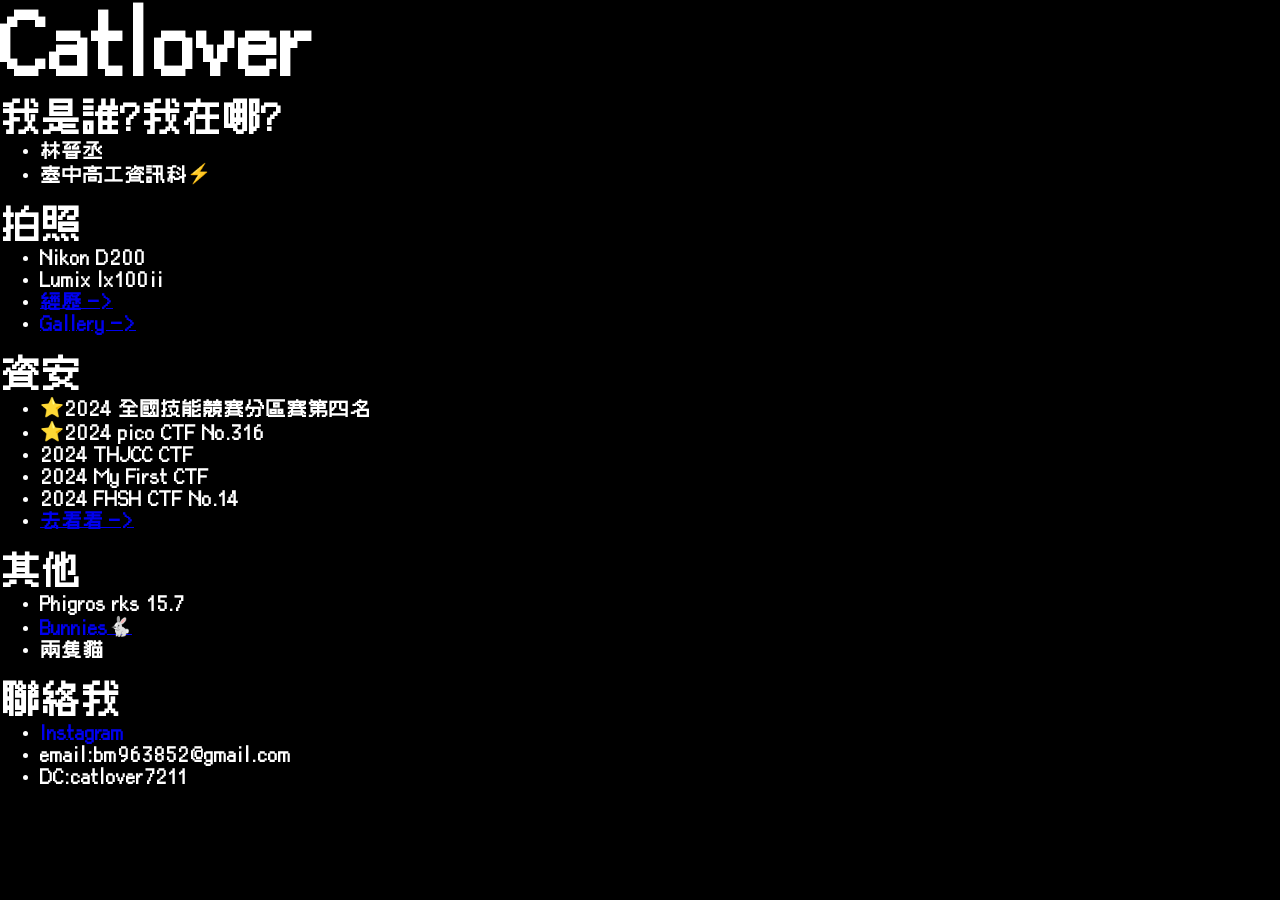
<file: index.html>
<!DOCTYPE html>
<html lang="zh-tw">
<head>
    <link rel="preconnect" href="https://fonts.googleapis.com">
    <link rel="preconnect" href="https://fonts.gstatic.com" crossorigin>
    <link href="https://fonts.googleapis.com/css2?family=Cactus+Classical+Serif&family=Noto+Serif+TC:wght@200..900&display=swap" rel="stylesheet">
    
    <meta charset="UTF-8">
    <meta name="viewport" content="width=device-width, initial-scale=1.0">
    <title>Cat</title>
    <link rel="stylesheet" href="styles.css">
    <link rel="icon" href="photo/icon.png" type="image/x-icon">
</head>
<body>

    <h1>Catlover</h1>
    <h2>我是誰?我在哪?</h2>
    <ul>
        <li>林晉丞</li>
        <li>臺中高工資訊科⚡</li>
    </ul>
    <br>
    <h2>拍照</h2>
    <ul>
        <li>Nikon D200</li>
        <li>Lumix lx100ii</li>
        <li><a href="expphoto.html">經歷 -></a></li>
        <li><a href="photo.html">Gallery -></a></li>
    </ul>
    <br>
    <h2>資安</h2>
    <ul>
        <li>⭐2024 全國技能競賽分區賽第四名</li>
        <li>⭐2024 pico CTF No.316</li>
        <li>2024 THJCC CTF</li>
        <li>2024 My First CTF</li>
        <li>2024 FHSH CTF No.14</li>
        <li><a href="cyber.html">去看看 -></a></li>
    </ul>
    <br>
    <h2>其他</h2>
    <ul>
        <li>Phigros rks 15.7</li>
        <li><a href="bunnies.html">Bunnies🐇</a></li>
        <li>兩隻貓</li>
    </ul>
    <br>
    <h2>聯絡我</h2>
    <ul>
        <li><a href="https://www.instagram.com/e__catt/" target="_blank">Instagram</a></li>
        <li>email:bm963852@gmail.com</li>
        <li>DC:catlover7211</li>
        
    </ul>
</body>
</file>
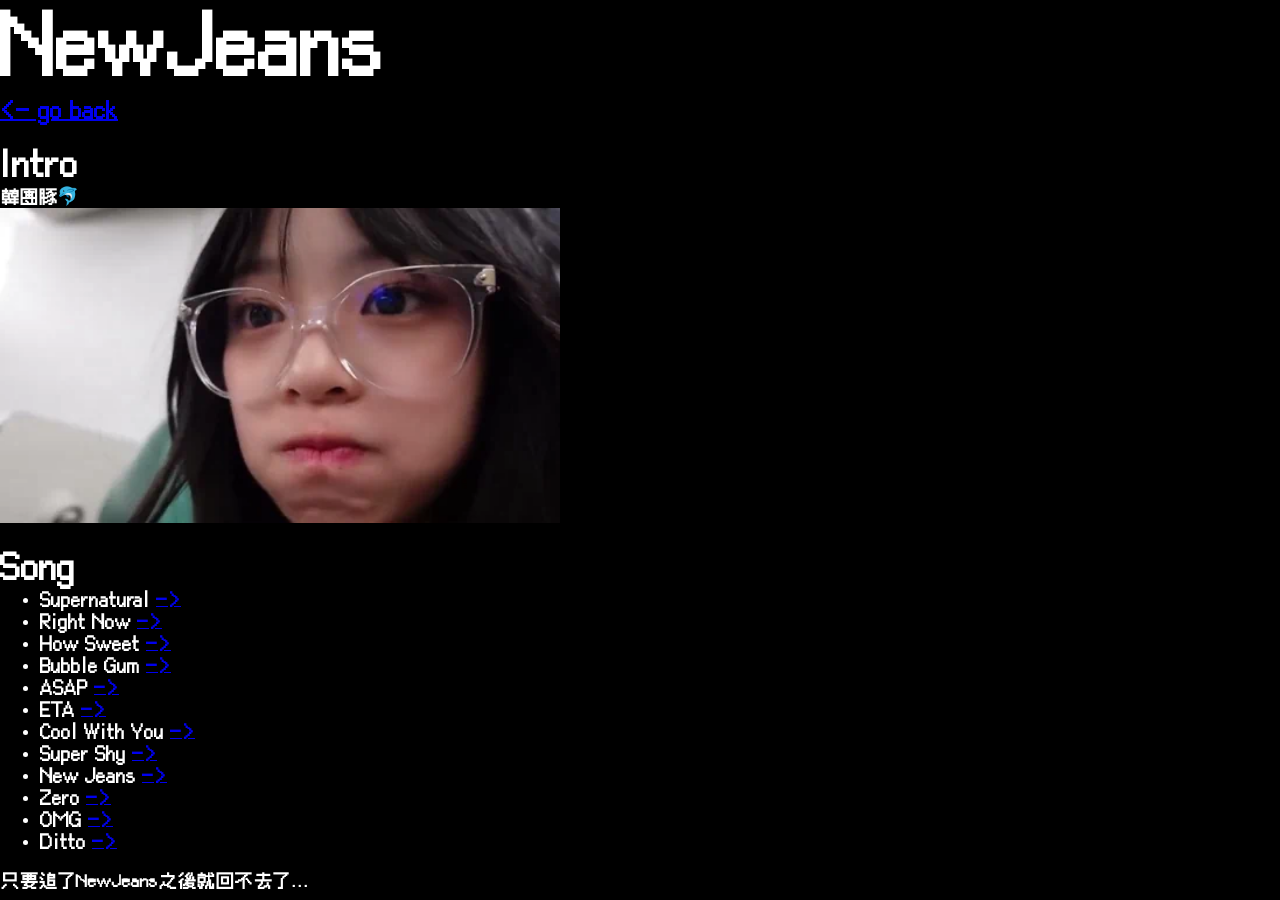
<file: bunnies.html>
<!DOCTYPE html>
<html lang="zh-tw">
<head>
    <link rel="preconnect" href="https://fonts.googleapis.com">
    <link rel="preconnect" href="https://fonts.gstatic.com" crossorigin>
    <link href="https://fonts.googleapis.com/css2?family=Cactus+Classical+Serif&family=Noto+Serif+TC:wght@200..900&display=swap" rel="stylesheet">
    
    <meta charset="UTF-8">
    <meta name="viewport" content="width=device-width, initial-scale=1.0">
    <title>NewJeans</title>
    <link rel="stylesheet" href="styles.css">
    <link rel="icon" href="photo/Supernatural.png" type="image/x-icon">
</head>
<body>
    <h1>NewJeans</h1>
    <h3><a href="index.html"><- go back</a></h3>
    <br>
    <h2>Intro</h2>
    <p>韓團豚🐬</p>
    <img  width="560" height="315" src="photo/NewJeans/herin.gif" >
    <br>
    <br>
    <h2>Song</h2>
    <ul>
        <li>Supernatural <a href="https://youtu.be/ZncbtRo7RXs?si=Zlq_20QD9_D_mWth">-></a></li>
        <li>Right Now <a href="https://youtu.be/m6pTbEz4w3o?si=bthu11djOvxIzcfC">-></a></li>
        <li>How Sweet <a href="https://youtu.be/Q3K0TOvTOno?si=RYsVY6vBo5yOLg-K">-></a></li>
        <li>Bubble Gum <a href="https://youtu.be/ft70sAYrFyY?si=5GgjACFDj7IBBACV">-></a></li>
        <li>ASAP <a href="https://youtu.be/dJdqn5v4Dkw?si=P9RyRkA-xVIb0JAt">-></a></li>
        <li>ETA <a href="https://youtu.be/jOTfBlKSQYY?si=UyCU2jbwrAD40kcC">-></a></li>
        <li>Cool With You <a href="https://youtu.be/kKsivrgoyDw?si=7NFh09QQp5YELLMf">-></a></li>
        <li>Super Shy <a href="https://youtu.be/ArmDp-zijuc?si=_8o91-ZxhWMjrWCi">-></a></li>
        <li>New Jeans <a href="https://youtu.be/kcelgrGY1h8?si=G3CiP4PEg8Bnmogk">-></a></li>
        <li>Zero <a href="https://youtu.be/XIOoqJyx8E4?si=q9Xyxixtj3Y6G0vo">-></a></li>
        <li>OMG <a href="https://youtu.be/sVTy_wmn5SU?si=stmy5FLpbmggE_dF">-></a></li>
        <li>Ditto <a href="https://youtu.be/Km71Rr9K-Bw?si=7xWVkHCgB1Yjkm7r">-></a></li>

    </ul>
    <br>
    <p>只要追了NewJeans之後就回不去了...</p>
    
    
</body>
</file>
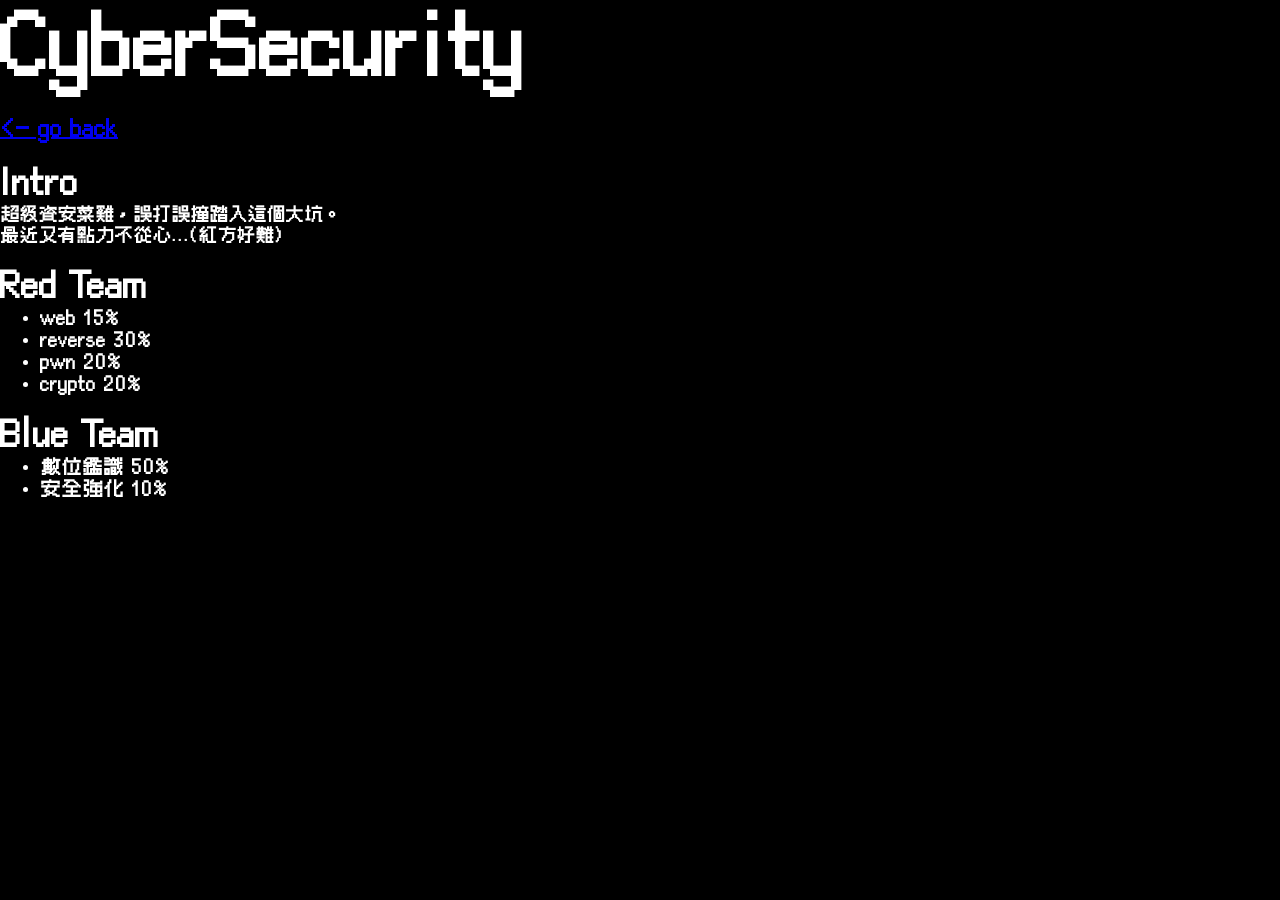
<file: cyber.html>
<!DOCTYPE html>
<html lang="zh-tw">
<head>
    <link rel="preconnect" href="https://fonts.googleapis.com">
    <link rel="preconnect" href="https://fonts.gstatic.com" crossorigin>
    <link href="https://fonts.googleapis.com/css2?family=Cactus+Classical+Serif&family=Noto+Serif+TC:wght@200..900&display=swap" rel="stylesheet">
    
    <meta charset="UTF-8">
    <meta name="viewport" content="width=device-width, initial-scale=1.0">
    <title>Cat</title>
    <link rel="stylesheet" href="styles.css">
    <link rel="icon" href="photo/icon.png" type="image/x-icon">
</head>
<body>
    <h1>CyberSecurity</h1>
    <br>
    <h3><a href="index.html"><- go back</a></h3>
    <br>
    <h2>Intro</h2>
    <p>超級資安菜雞，誤打誤撞踏入這個大坑。</p>
    <p>最近又有點力不從心...(紅方好難)</p>
    <br>
    <h2>Red Team</h2>
    <ul>
        <li>web 15%</li>
        <li>reverse 30%</li>
        <li>pwn 20%</li>
        <li>crypto 20%</li>
    </ul>
    <br>
    <h2>Blue Team</h2>
    <ul>
        <li>數位鑑識 50%</li>
        <li>安全強化 10%</li>
    </ul>
</body>
</file>
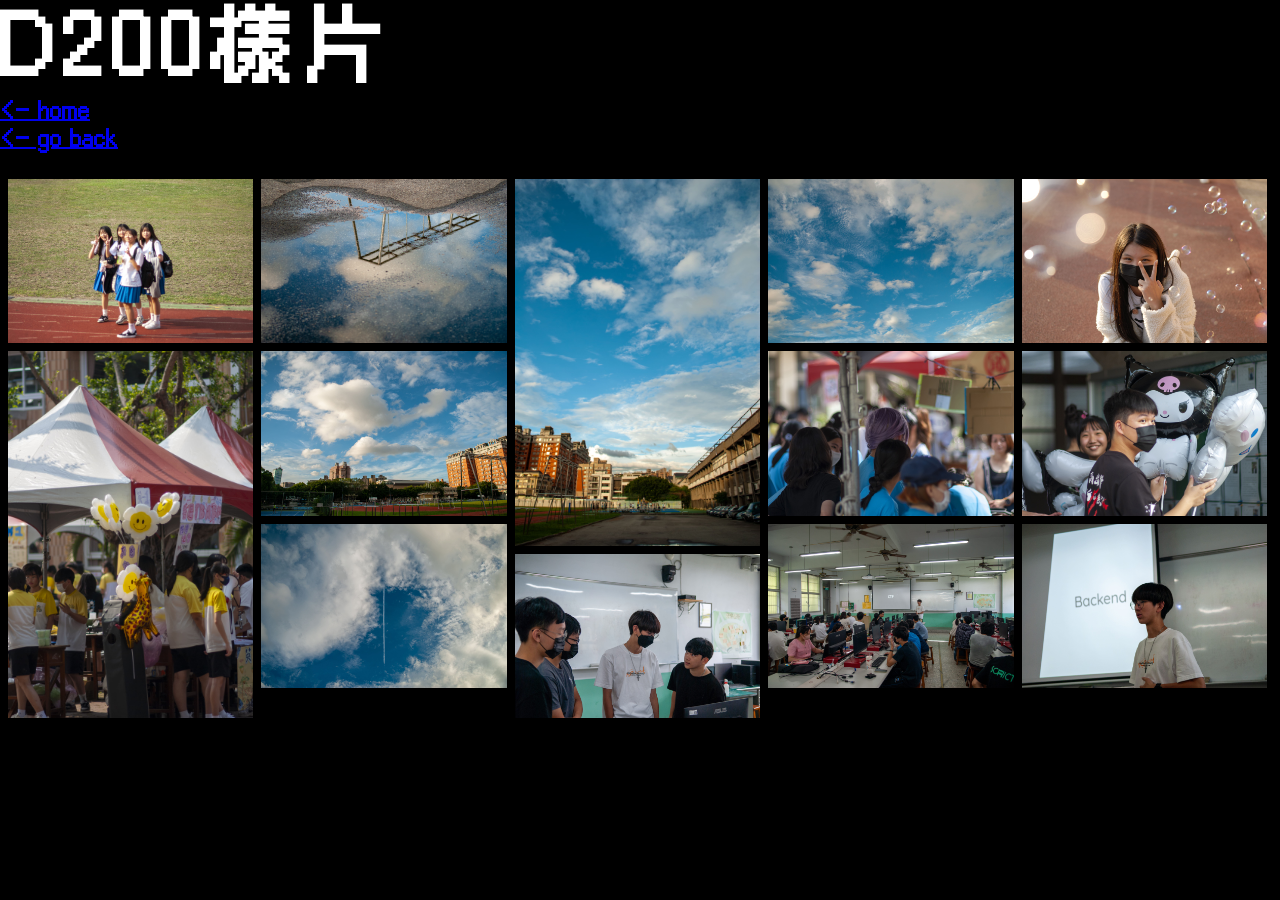
<file: D200.html>
<!DOCTYPE html>
<html lang="zh-tw">
<head>
    <link rel="preconnect" href="https://fonts.googleapis.com">
    <link rel="preconnect" href="https://fonts.gstatic.com" crossorigin>
    <link href="https://fonts.googleapis.com/css2?family=Cactus+Classical+Serif&family=Noto+Serif+TC:wght@200..900&display=swap" rel="stylesheet">
    
    <meta charset="UTF-8">
    <meta name="viewport" content="width=device-width, initial-scale=1.0">
    <title>Cat</title>
    <link rel="stylesheet" href="styles.css">
    <link rel="icon" href="photo/icon.png" type="image/x-icon">
</head>
<body>
    <h1>D200樣片</h1>
    <h3><a href="index.html"><- home</a></h3>
    <h3><a href="expphoto.html"><- go back</a></h3>
    
    <br>
    <div class="row">
        <div class="column">
            <img src="photo/D200/DSC_0007.jpg">
            <img src="photo/D200/DSC_0102.jpg">
        </div>

        <div class="column">
            <img src="photo/D200/DSC0072.jpg">
            <img src="photo/D200/DSC0074.jpg">
            <img src="photo/D200/DSC0077.jpg">
            
        </div>

        <div class="column">
            <img src="photo/D200/DSC0080.jpg">
            <img src="photo/D200/DSC0023.jpg">
            
        </div>

        <div class="column">
            <img src="photo/D200/DSC0084.jpg">
            <img src="photo/D200/DSC_0115.jpg">
            <img src="photo/D200/DSC0037.jpg">
            
            
        </div>

        <div class="column">
            <img src="photo/D200/DSC0368.jpg">
            <img src="photo/D200/DSC_0137.jpg">
            <img src="photo/D200/DSC0064.jpg">
            
        </div>
    </div>
</body>
</file>
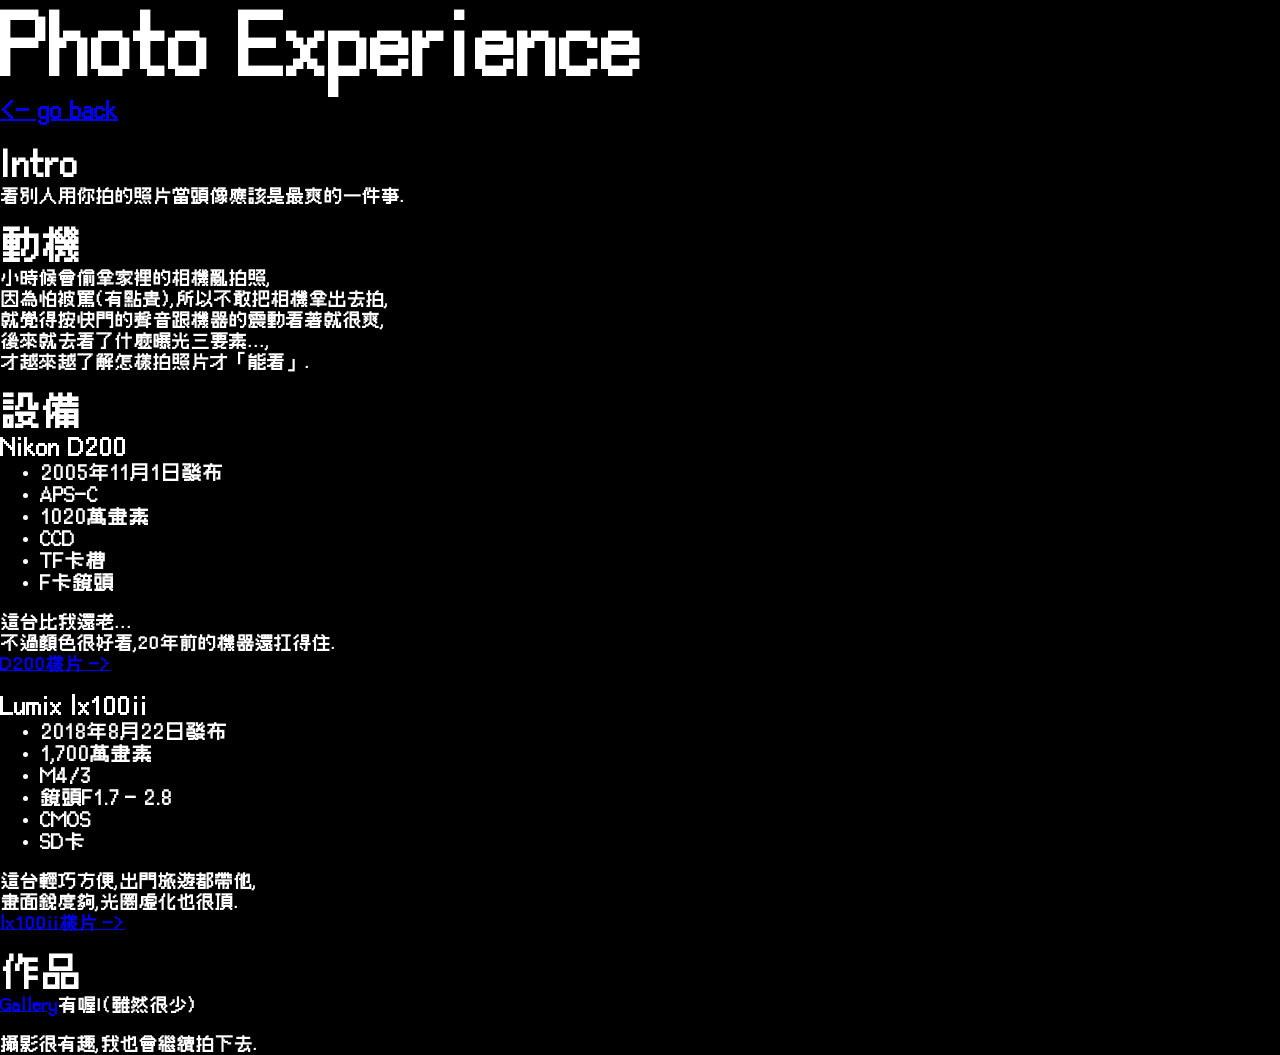
<file: expphoto.html>
<!DOCTYPE html>
<html lang="zh-tw">
<head>
    <link rel="preconnect" href="https://fonts.googleapis.com">
    <link rel="preconnect" href="https://fonts.gstatic.com" crossorigin>
    <link href="https://fonts.googleapis.com/css2?family=Cactus+Classical+Serif&family=Noto+Serif+TC:wght@200..900&display=swap" rel="stylesheet">
    
    <meta charset="UTF-8">
    <meta name="viewport" content="width=device-width, initial-scale=1.0">
    <title>Cat</title>
    <link rel="stylesheet" href="styles.css">
    <link rel="icon" href="photo/icon.png" type="image/x-icon">
</head>
<body>
    <h1>Photo Experience</h1>
    <h3><a href="index.html"><- go back</a></h3>
    <br>
    <h2>Intro</h2>
    <p>看別人用你拍的照片當頭像應該是最爽的一件事.</p>
    <br>
    <h2>動機</h2>
    <p>小時候會偷拿家裡的相機亂拍照,</p>
    <p>因為怕被罵(有點貴),所以不敢把相機拿出去拍,</p>
    <p>就覺得按快門的聲音跟機器的震動看著就很爽,</p>
    <p>後來就去看了什麼曝光三要素...,</p>
    <p>才越來越了解怎樣拍照片才「能看」.</p>
    <br>
    <h2>設備</h2>
    <h3>Nikon D200</h3>
    <ul>
        <li>2005年11月1日發布</li>
        <li>APS-C</li>
        <li>1020萬畫素</li>
        <li>CCD</li>
        <li>TF卡槽</li>
        <li>F卡鏡頭</li>
    </ul>
    <br>
    <p>這台比我還老...</p>
    <p>不過顏色很好看,20年前的機器還扛得住.</p>
    <p><a href="D200.html">D200樣片 -></a></p>
    <br>
    <h3>Lumix lx100ii</h3>
    <ul>
        <li>2018年8月22日發布</li>
        <li>1,700萬畫素</li>
        <li>M4/3</li>
        <li>鏡頭F1.7 - 2.8</li>
        <li>CMOS</li>
        <li>SD卡</li>
    </ul>
    <br>
    <p>這台輕巧方便,出門旅遊都帶他,</p>
    <p>畫面銳度夠,光圈虛化也很頂.</p>
    <p><a href="lx100ii.html">lx100ii樣片 -></a></p>
    <br>
    <h2>作品</h2>
    <p><a href="photo.html">Gallery</a>有喔!(雖然很少)</p>
    <br>
    <p>攝影很有趣,我也會繼續拍下去.</p>


</body>
</file>
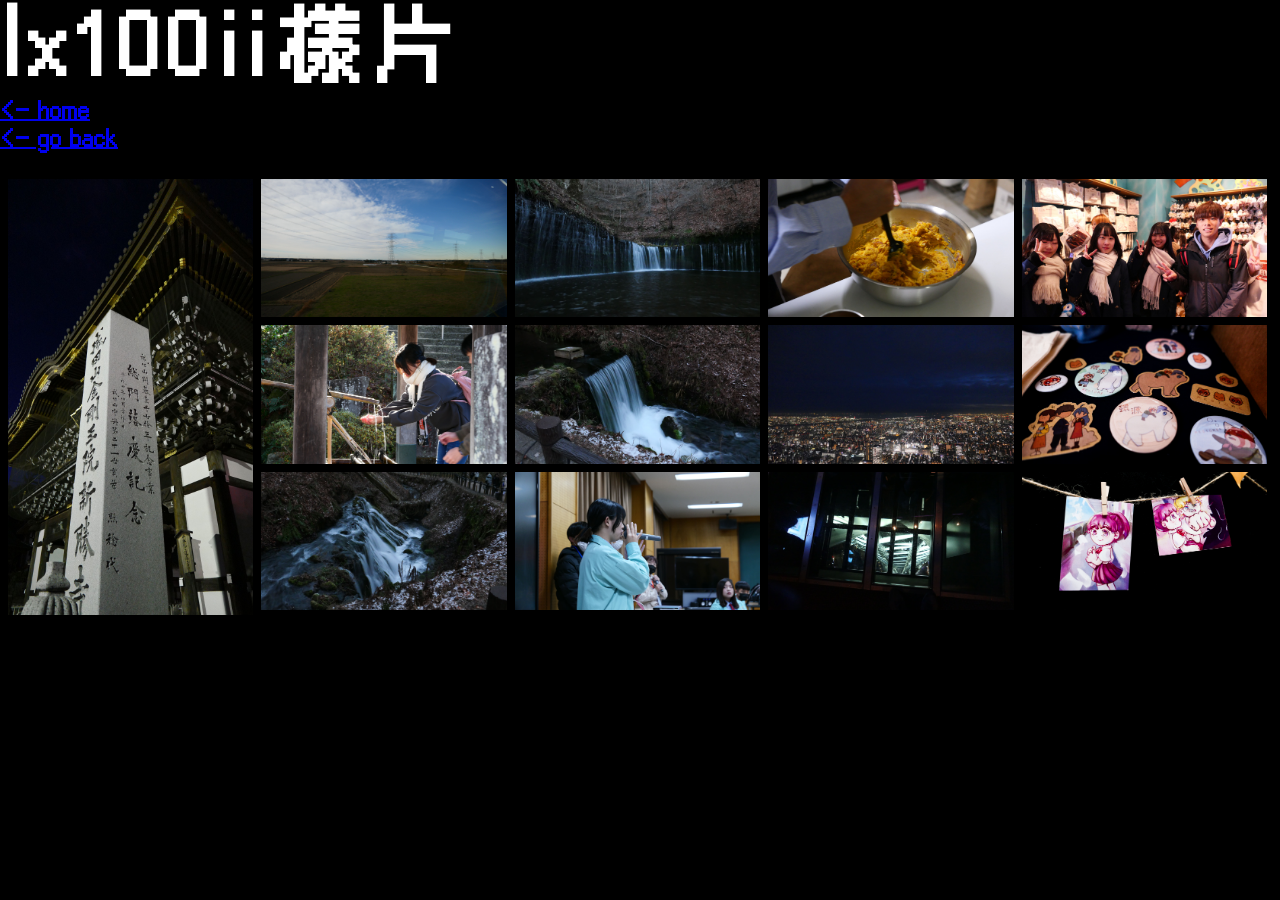
<file: lx100ii.html>
<!DOCTYPE html>
<html lang="zh-tw">
<head>
    <link rel="preconnect" href="https://fonts.googleapis.com">
    <link rel="preconnect" href="https://fonts.gstatic.com" crossorigin>
    <link href="https://fonts.googleapis.com/css2?family=Cactus+Classical+Serif&family=Noto+Serif+TC:wght@200..900&display=swap" rel="stylesheet">
    
    <meta charset="UTF-8">
    <meta name="viewport" content="width=device-width, initial-scale=1.0">
    <title>Cat</title>
    <link rel="stylesheet" href="styles.css">
    <link rel="icon" href="photo/icon.png" type="image/x-icon">
</head>
<body>
    <h1>lx100ii樣片</h1>
    <h3><a href="index.html"><- home</a></h3>
    <h3><a href="expphoto.html"><- go back</a></h3>
    <br>
    <div class="row">
        <div class="column">
            <!-- <img src="photo/lx100ii/P1002236.JPG">
            <img src="photo/lx100ii/P1002256.JPG"> -->
            <img src="photo/lx100ii/P1002265.JPG">
        </div>

        <div class="column">
            <img src="photo/lx100ii/P1002285.JPG">
            <img src="photo/lx100ii/P1002387.JPG">
            <img src="photo/lx100ii/P1002497.JPG">
            
        </div>

        <div class="column">
            <img src="photo/lx100ii/P1002500.JPG">
            <img src="photo/lx100ii/P1002508.JPG">
            <img src="photo/lx100ii/P1002543.JPG">
            
        </div>

        <div class="column">
            <img src="photo/lx100ii/P1002599.JPG">
            <img src="photo/lx100ii/P1002799.JPG">
            <img src="photo/lx100ii/P1002819.JPG">
            
            
        </div>

        <div class="column">
            <img src="photo/lx100ii/P1002842.JPG">
            <img src="photo/lx100ii/P1013249.jpg">
            <img src="photo/lx100ii/P1013309.jpg">
            
        </div>
    </div>
</body>
</file>
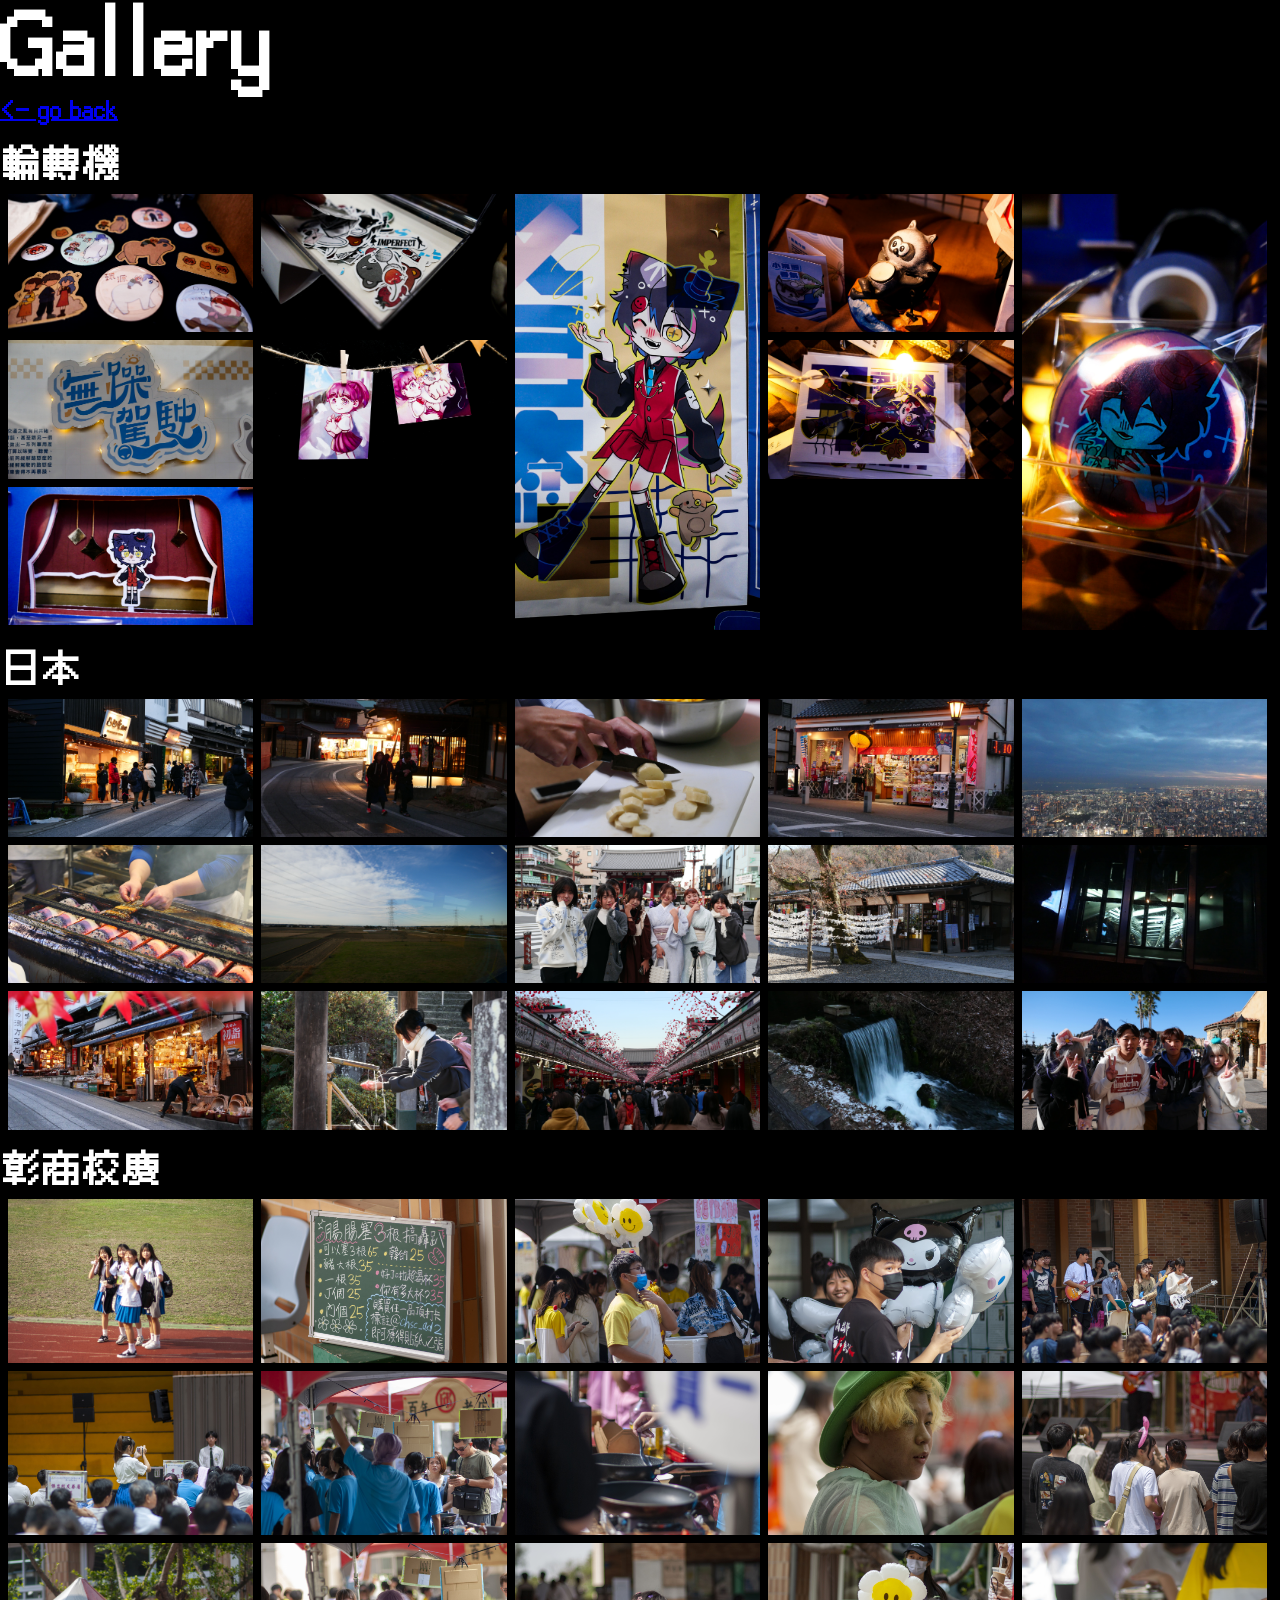
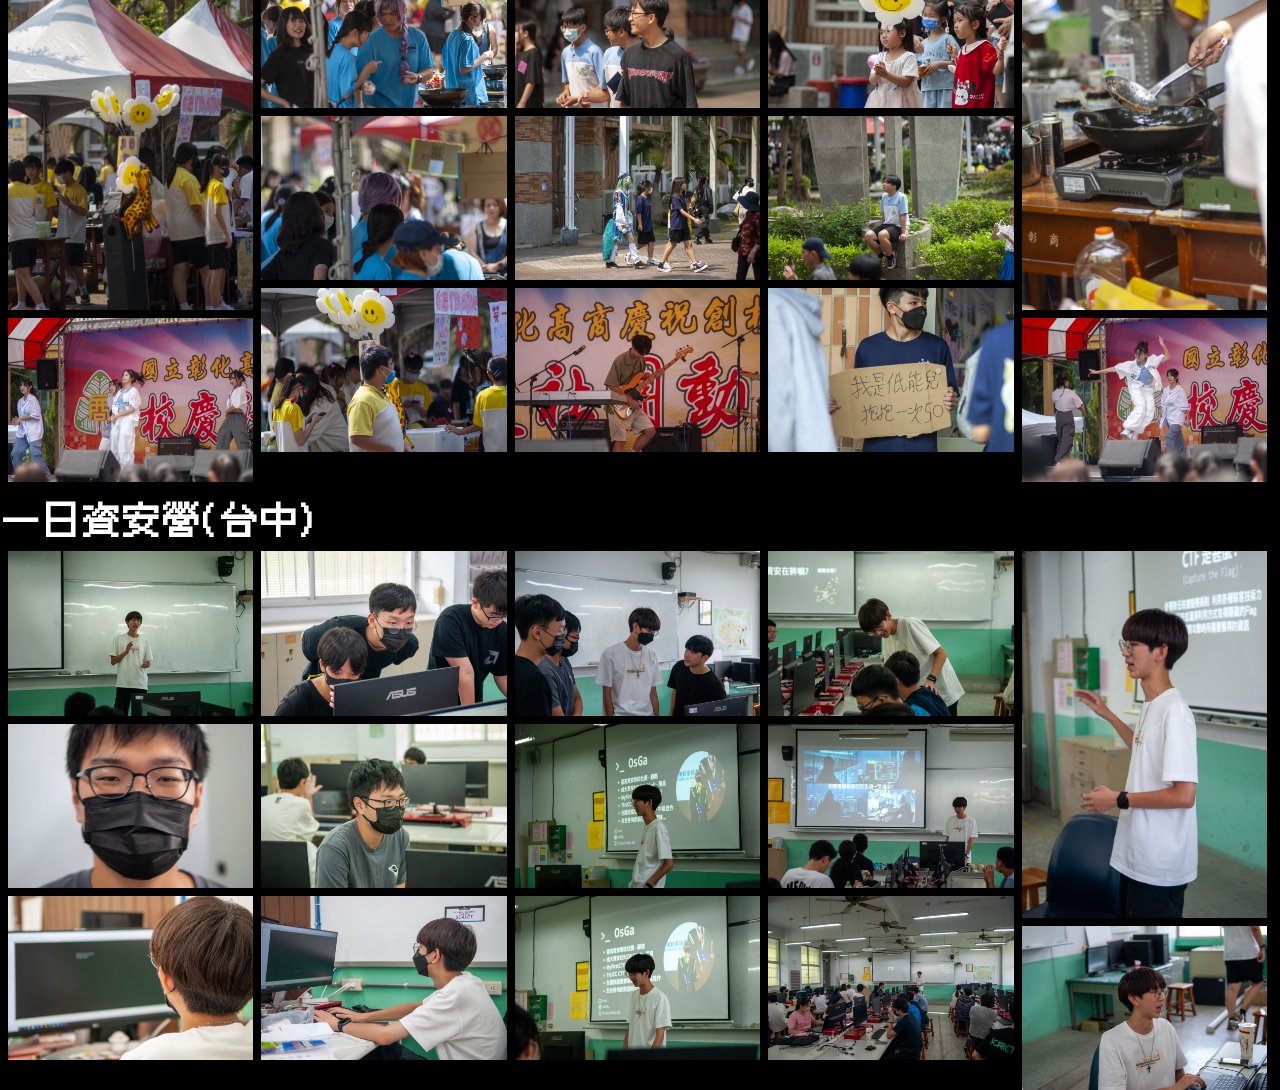
<file: photo.html>
<!DOCTYPE html>
<html lang="zh-tw">
<head>
    <link rel="preconnect" href="https://fonts.googleapis.com">
    <link rel="preconnect" href="https://fonts.gstatic.com" crossorigin>
    <link href="https://fonts.googleapis.com/css2?family=Cactus+Classical+Serif&family=Noto+Serif+TC:wght@200..900&display=swap" rel="stylesheet">
    
    <meta charset="UTF-8">
    <meta name="viewport" content="width=device-width, initial-scale=1.0">
    <title>Cat</title>
    <link rel="stylesheet" href="styles.css">
    <link rel="icon" href="photo/icon.png" type="image/x-icon">
</head>
<body>
    <h1>Gallery</h1>
    <h3><a href="index.html"><- go back</a></h3>
    <br>
    <h2>輪轉機</h2>

    <div class="row">
        <div class="column">
          <img src="photo/lunchan/P1013249.jpg">
          <img src="photo/lunchan/P1013254.jpg">
          <img src="photo/lunchan/P1013342.jpg">
          
          
        </div>
        <div class="column">
          <img src="photo/lunchan/P1013288.jpg">
          <img src="photo/lunchan/P1013309.jpg">
          
          
        </div>
        <br>
        <div class="column">
            <img src="photo/lunchan/P1013336.jpg">
    
          </div>
        <div class="column">
            <img src="photo/lunchan/P1013255.jpg">
            <img src="photo/lunchan/P1013333.jpg">
            
          </div>
        <div class="column">
            <img src="photo/lunchan/P1013337.jpg">
            
            
          </div>
    </div>
    <br>
    <h2>日本</h2>
    <div class="row">
        <div class="column">
            <img src="photo/japan/P1002196.jpg">
            <img src="photo/japan/P1002206.jpg">
            <img src="photo/japan/P1002209.jpg">
            
        </div>
        <div class="column">
            <img src="photo/japan/P1002244.jpg">
            <img src="photo/japan/P1002285.jpg">
            <img src="photo/japan/P1002387.jpg">
            
        </div>
        <div class="column">
            <img src="photo/japan/P1002634.jpg">
            <img src="photo/japan/P1002709.jpg">
            <img src="photo/japan/P1002716.jpg">
            
        </div>
        <div class="column">
            <img src="photo/japan/P1002214.jpg">
            <img src="photo/japan/P1002397.jpg">
            <img src="photo/japan/P1002491.jpg">
        </div>
        <div class="column">
            <img src="photo/japan/P1002749.jpg">
            <img src="photo/japan/P1002819.jpg">
            <img src="photo/japan/P1002856.jpg">
        </div>

    </div>
    <br>
    <h2>彰商校慶</h2>
    <div class="row">
        <div class="column">
            <img src="photo/chongshan/DSC_0007.jpg">
            <img src="photo/chongshan/DSC_0100.jpg">
            <img src="photo/chongshan/DSC_0102.jpg">
            <img src="photo/chongshan/DSC_0569.jpg">
            
        </div>
        <div class="column">
            <img src="photo/chongshan/DSC_0109.jpg">
            <img src="photo/chongshan/DSC_0112.jpg">
            <img src="photo/chongshan/DSC_0114.jpg">
            <img src="photo/chongshan/DSC_0115.jpg">
            <img src="photo/chongshan/DSC_0117.jpg">
            
        </div>
        <div class="column">
            <img src="photo/chongshan/DSC_0118.jpg">
            <img src="photo/chongshan/DSC_0120.jpg">
            <img src="photo/chongshan/DSC_0123.jpg">
            <img src="photo/chongshan/DSC_0128.jpg">
            <img src="photo/chongshan/DSC_0131.jpg">
            
        </div>
        <div class="column">
            <img src="photo/chongshan/DSC_0137.jpg">
            <img src="photo/chongshan/DSC_0257.jpg">
            <img src="photo/chongshan/DSC_0260.jpg">
            <img src="photo/chongshan/DSC_0396.jpg">
            <img src="photo/chongshan/DSC_0400.jpg">
        </div>
        <div class="column">
            <img src="photo/chongshan/DSC_0438.jpg">
            <img src="photo/chongshan/DSC_0456.jpg">
            <img src="photo/chongshan/DSC_0473.jpg">
            <img src="photo/chongshan/DSC_0547.jpg">
        </div>

    </div>
    <br>
    <h2>一日資安營(台中)</h2>
    <div class="row">
        <div class="column">
            <img src="photo/cybertichong/DSC0050.jpg">
            <img src="photo/cybertichong/DSC0009.jpg">
            <img src="photo/cybertichong/DSC0013.jpg">
        </div>

        <div class="column">
            <img src="photo/cybertichong/DSC0014.jpg">
            <img src="photo/cybertichong/DSC0019.jpg">
            <img src="photo/cybertichong/DSC0020.jpg">
        </div>

        <div class="column">
            <img src="photo/cybertichong/DSC0023.jpg">
            <img src="photo/cybertichong/DSC0030.jpg">
            <img src="photo/cybertichong/DSC0031.jpg">
        </div>

        <div class="column">
            <img src="photo/cybertichong/DSC0035.jpg">
            <img src="photo/cybertichong/DSC0036.jpg">
            <img src="photo/cybertichong/DSC0037.jpg">
        </div>

        <div class="column">
            <img src="photo/cybertichong/DSC0042.jpg">
            <img src="photo/cybertichong/DSC0046.jpg">
        </div>

    </div>
        

</body>
</file>
<file: styles.css>
@import url('https://fonts.googleapis.com/css2?family=Noto+Serif+TC:wght@900&display=swap');

html, body {
    font-family: 'Cubic', serif;
    font-optical-sizing: auto;
    font-weight: 900;
    font-style: normal;
    color: rgb(255,255,255);
    height: 100%;
    margin: 0;
    padding: 0;  
}

body {
    background: black;
    background-size: cover;
    /* animation: moveBackground 20s linear infinite; */
    /* background-attachment: fixed; */
    /* text-align: center; */
    min-height: 100vh; /*Ensure body takes full viewport height */
    margin: 0;
}

h1{
    margin: 0;
    font-size:5.2em;
}

h2{
    margin: 0;
    font-size:2.3em;
}

h3{
    margin: 0;
    font-size:1.5em;
}

ul{
    margin: 0;
    font-size:1.2em;
    
}

p{
    margin: 0;
    font-size:1.1em;
}

li{
    /* text-align: right; */
}

@font-face {
    font-family: 'Cubic';
    src: url('font/Cubic_11_1.200_R.woff') format("woff"),
    
}


.row {
    display: flex;
    flex-wrap: wrap;
    padding: 0 4px;
  }
  
  /* Create four equal columns that sits next to each other */
  .column {
    flex: 25%;
    max-width: 19.3%;
    padding: 0 4px;
  }
  
  .column img {
    margin-top: 8px;
    vertical-align: middle;
    width: 100%;
  }
  
  /* Responsive layout - makes a two column-layout instead of four columns */
  @media screen and (max-width: 800px) {
    .column {
      flex: 50%;
      max-width: 50%;
    }
  }
  
  /* Responsive layout - makes the two columns stack on top of each other instead of next to each other */
  @media screen and (max-width: 600px) {
    .column {
      flex: 100%;
      max-width: 100%;
    }
  }
</file>
